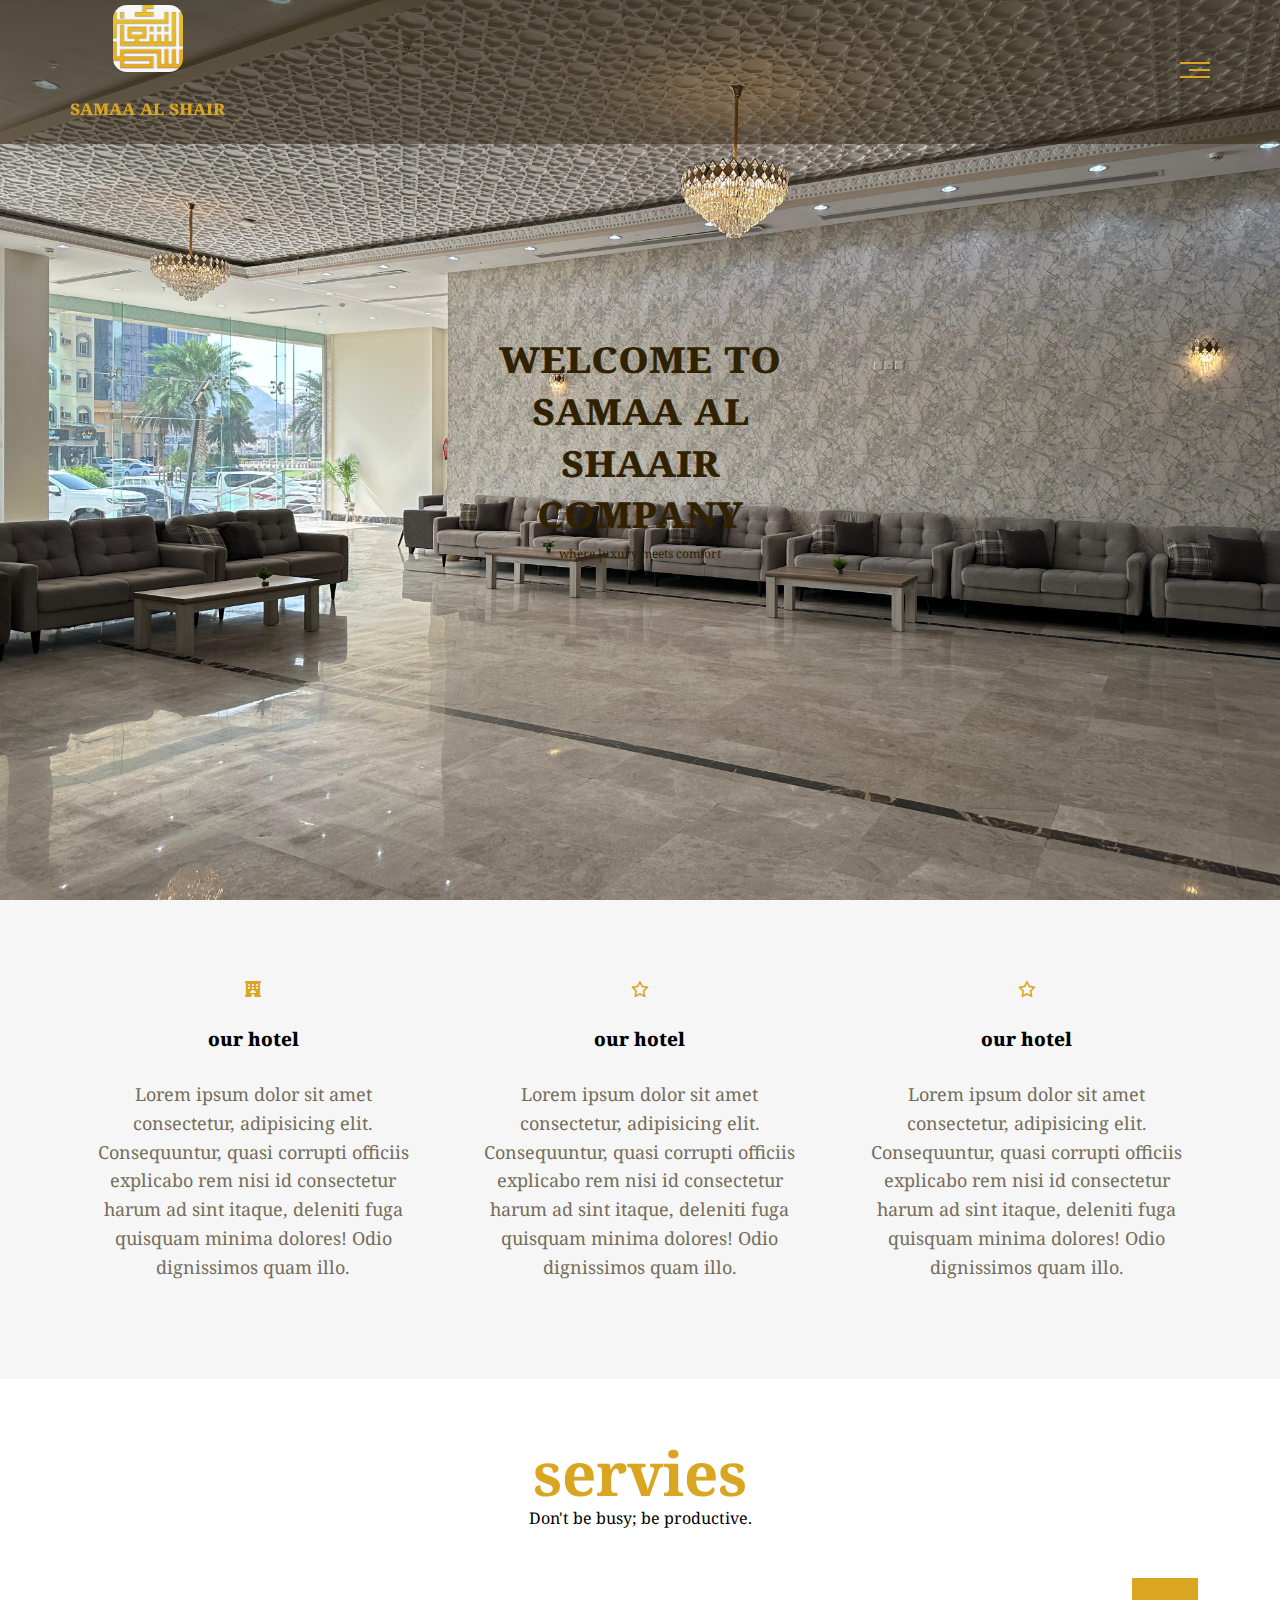
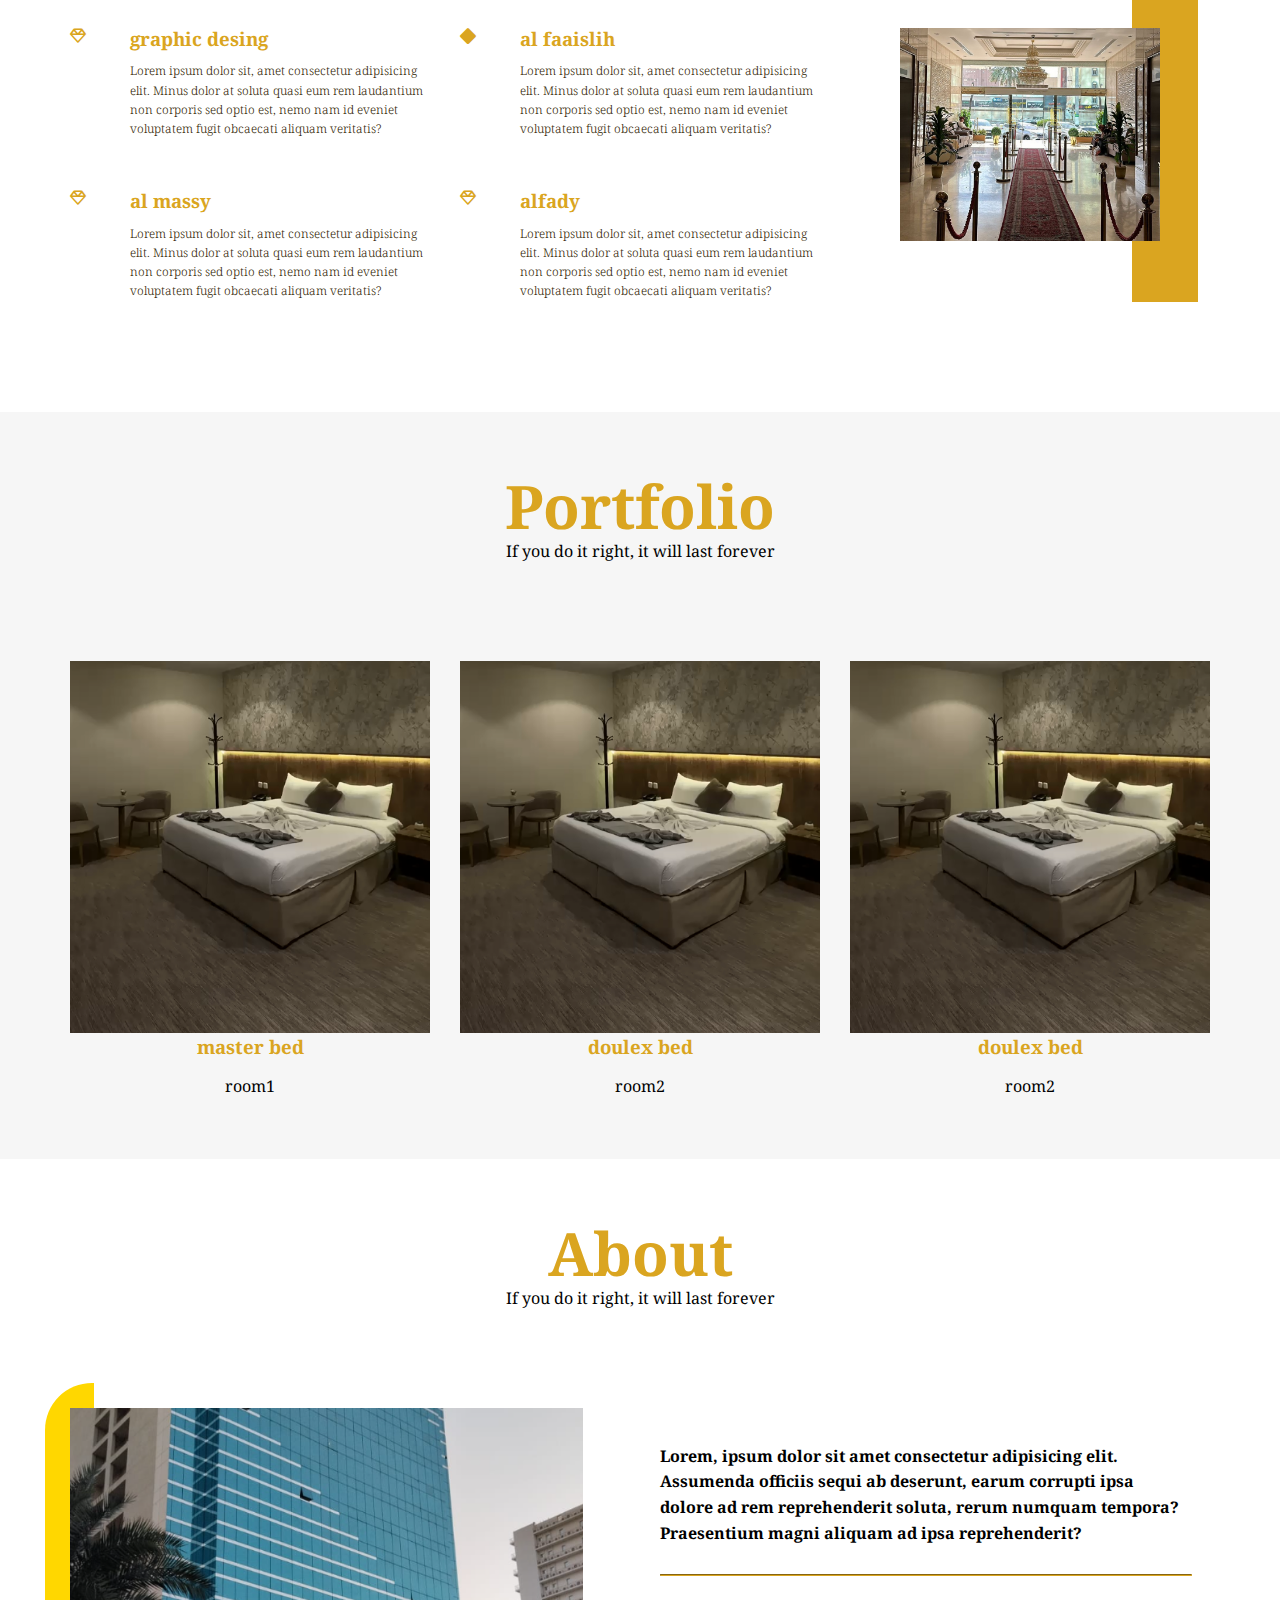
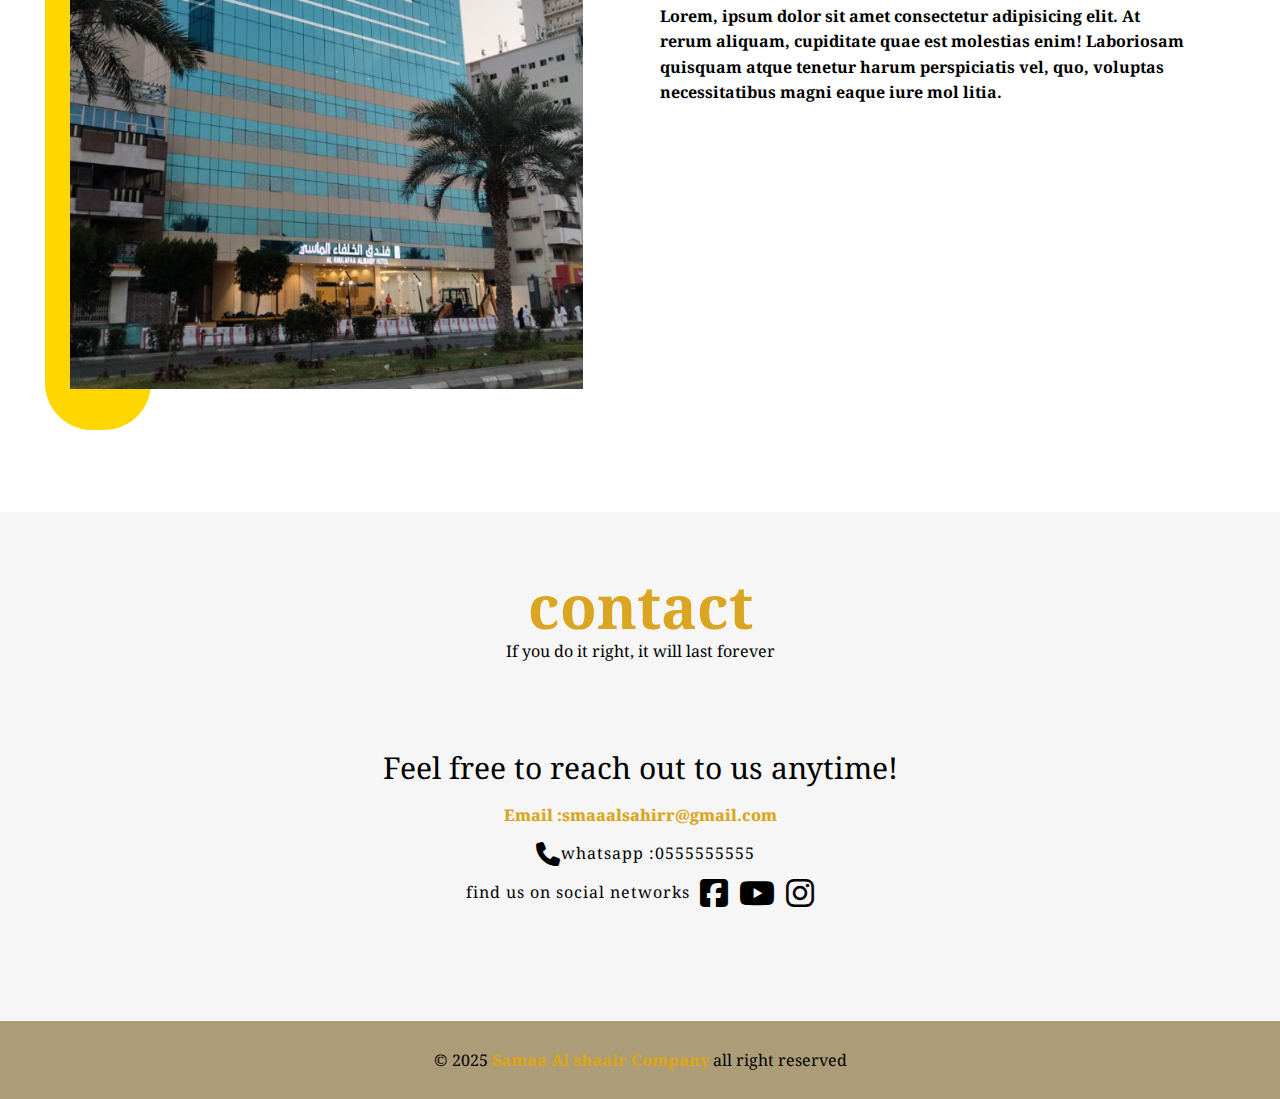
<file: select.html>
<!DOCTYPE html>
<html lang="en">

<head>
    <meta charset="UTF-8">
    <meta name="viewport" content="width=device-width, initial-scale=1.0">
    <title><template></template></title>
    <!-- maine telmpate css file  -->
    <!-- render all elmentes normally -->
    <link rel="stylesheet" href="./css/normaliz.css">
    <!-- googel font -->
    <link rel="preconnect" href="https://fonts.googleapis.com">
    <link
        href="https://fonts.googleapis.com/css2?family=Inria+Serif:ital,wght@0,300;0,400;0,700;1,300;1,400;1,700&family=Noto+Serif:ital,wght@0,100..900;1,100..900&display=swap"
        rel="stylesheet" />
    <!-- font awesome librery -->
    <link rel="stylesheet" href="./css/all.min.css">
    <link rel="stylesheet" href="css/css.css">

</head>

<body>
    <!-- start header -->
    <div class="header">
        <div class="container">
            <div class="logo-text">
                <a href="select.html" class="logo">
                    <img src="imgs/logo.jpg" alt="logo">
                    <p>samaa al shair</p>
                </a>
            </div>
            <div class="links">
                <span class="icon">
                    <span></span>
                    <span></span>
                    <span></span>
                </span>
                <ul>
                    <li><a href="#home">Home</a></li>
                    <li><a href="#about">About</a></li>
                    <li><a href="#our-hotel">Our Hotel</a></li>
                    <li><a href="#services">services</a></li>
                    <li><a href="#contact">Contact</a></li>
                </ul>
            </div>
        </div>
    </div>
    <!-- end header -->
    <!-- start landing section -->
    <div class="landing" id="home">
        <div class="intero-text">
            <h1>Welcome to Samaa Al Shaair Company</h1>
            <p>where luxury meets comfort</p>

        </div>
    </div>
    <!-- end landing section -->
    <!-- start features -->
    <div class="features" id="our-hotel">
        <div class="container grid-3">
            <div class="feat">
                <i class="fa-solid fa-hotel"></i>
                <h3> our hotel</h3>
                <p>Lorem ipsum dolor sit amet consectetur, adipisicing elit. Consequuntur, quasi corrupti officiis
                    explicabo rem nisi id consectetur harum ad sint itaque, deleniti fuga quisquam minima dolores! Odio
                    dignissimos quam illo.</p>
            </div>
            <div class="feat">
                <i class="fa-regular fa-star"></i>
                <h3> our hotel</h3>
                <p>Lorem ipsum dolor sit amet consectetur, adipisicing elit. Consequuntur, quasi corrupti officiis
                    explicabo rem nisi id consectetur harum ad sint itaque, deleniti fuga quisquam minima dolores! Odio
                    dignissimos quam illo.</p>
            </div>
            <div class="feat">
                <i class="fa-regular fa-star"></i>
                <h3> our hotel</h3>
                <p>Lorem ipsum dolor sit amet consectetur, adipisicing elit. Consequuntur, quasi corrupti officiis
                    explicabo rem nisi id consectetur harum ad sint itaque, deleniti fuga quisquam minima dolores! Odio
                    dignissimos quam illo.</p>
            </div>
        </div>
    </div>
    <!-- end features -->
    <!-- servcies -->
    <div class="services" id="services">
        <div class="container ">
            <h2 class="special-heading">servies</h2>
            <p>Don't be busy; be productive.</p>
            <div class="services-content grid-3">
                <div class="col">
                    <!-- start service1 -->
                    <div class="serv">
                        <i class="fa-regular fa-gem"></i>
                        <div class="text">
                            <h3>graphic desing</h3>
                            <p>Lorem ipsum dolor sit, amet consectetur adipisicing elit. Minus dolor at soluta quasi eum
                                rem laudantium non corporis sed optio est, nemo nam id eveniet voluptatem fugit
                                obcaecati aliquam veritatis?</p>
                        </div>
                    </div>
                    <!-- end service1 -->
                    <!-- start services -->
                    <div class="serv">
                        <i class="fa-regular fa-gem"></i>
                        <div class="text">
                            <h3>al massy</h3>
                            <p>Lorem ipsum dolor sit, amet consectetur adipisicing elit. Minus dolor at soluta quasi eum
                                rem laudantium non corporis sed optio est, nemo nam id eveniet voluptatem fugit
                                obcaecati aliquam veritatis?</p>
                        </div>
                    </div>
                    <!-- end services -->
                </div>
                <div class="col">
                    <!-- start service-->
                    <div class="serv">
                        <i class="fa-solid fa-diamond"></i>
                        <div class="text">
                            <h3>al faaislih</h3>
                            <p>Lorem ipsum dolor sit, amet consectetur adipisicing elit. Minus dolor at soluta quasi eum
                                rem laudantium non corporis sed optio est, nemo nam id eveniet voluptatem fugit
                                obcaecati aliquam veritatis?</p>
                        </div>
                    </div>
                    <!-- end services -->
                    <!-- start service -->
                    <div class="serv">
                        <i class="fa-regular fa-gem"></i>
                        <div class="text">
                            <h3>alfady</h3>
                            <p>Lorem ipsum dolor sit, amet consectetur adipisicing elit. Minus dolor at soluta quasi eum
                                rem laudantium non corporis sed optio est, nemo nam id eveniet voluptatem fugit
                                obcaecati aliquam veritatis?</p>
                        </div>
                    </div>
                    <!-- end service -->
                </div>
                <div class="image">
                    <img src="./imgs/re.jpeg" alt="">
                </div>
            </div>
        </div>
    </div>
    <!-- servies -->
    <!-- portfolio -->
    <div class="portfolio">
        <div class="container">
            <h2 class="special-heading">Portfolio</h2>
            <p>If you do it right, it will last forever</p>
            <div class="portfolio-content grid-3">
                <div class="beds">
                    <img src="./imgs/big bed.png" alt="">
                    <div class="info">
                        <h3>master bed</h3>
                        <p>room1 </p>
                    </div>
                </div>
                <!-- --------------- -->
                <div class="beds">
                    <img src="./imgs/big bed.png" alt="">
                    <div class="info">
                        <h3>doulex bed</h3>
                        <p>room2 </p>
                    </div>
                </div>
                <!-- ----------- -->
                <div class="beds">
                    <img src="./imgs/big bed.png" alt="">
                    <div class="info">
                        <h3>doulex bed</h3>
                        <p>room2 </p>
                    </div>
                </div>
                <!-- ----- -->
            </div>
        </div>
    </div>
    <!-- portfolio -->
    <!-- about -->
    <div class="about" id="about">
        <div class="container">
            <h2 class="special-heading">About</h2>
            <p>If you do it right, it will last forever</p>
            <div class="about-content grid-3">
                <div class="image">
                    <img src="./imgs/Screenshot 2025-04-02 201549.png" alt="">
                </div>
                <div class="text">
                    <p>Lorem, ipsum dolor sit amet consectetur adipisicing elit. Assumenda officiis sequi ab deserunt,
                        earum corrupti ipsa dolore ad rem reprehenderit soluta, rerum numquam tempora? Praesentium magni
                        aliquam ad ipsa reprehenderit?
                    </p>
                    <hr>
                    <p>Lorem, ipsum dolor sit amet consectetur adipisicing elit. At rerum aliquam, cupiditate quae est
                        molestias enim! Laboriosam quisquam atque tenetur harum perspiciatis vel, quo, voluptas
                        necessitatibus magni eaque iure mol litia.</p>
                </div>
            </div>
        </div>
    </div>
    <!-- about -->
    <!-- contact -->
    <div class="contact" id="contact">
        <div class="container ">
            <h2 class="special-heading ">contact</h2>
            <p>If you do it right, it will last forever</p>
            <div class="info">
                <p class="label">Feel free to reach out to us anytime!</p>
                <a href="smaaalsahirr@gmail.com?subject=contact" class="link">Email :smaaalsahirr@gmail.com</a>
                <div class="phone">
                    <i class="fa-solid fa-phone fa-xl"></i>
                    whatsapp :0555555555
                </div>
                <div class="social">
                    find us on social networks
                    <i class="fa-brands fa-square-facebook fa-2xl">
                    </i> <i class="fa-brands fa-youtube fa-2xl"></i>
                    <i class="fa-brands fa-instagram fa-2xl"></i>
                </div>
            </div>

        </div>
    </div>
    </div>
    <!-- contact -->
    <!-- <footer> -->
    <div class="footer">
        &copy; 2025 <span> Samaa Al shaair Company</span> all right reserved
    </div>
    <!-- </footer> -->

</html>
</file>
<file: css/css.css>
/* start variables */
:root {
    --main-color: goldenrod;
    --second-color: #302201;
    --section-padding: 60px;
    --section-background: #f6f6f6;
}

html {
    scroll-behavior: smooth;
}

/* end variables */
/* start components */

.special-heading {
    font-size: 60px;
    margin: 0;
    text-align: center;
    color: var(--main-color);
}

.special-heading+p {
    font-size: 16px;
    text-align: center;
    color: var(--sacond-color);
    margin: 1px;

}

.grid-3 {
    display: grid;
    grid-template-columns: repeat(auto-fill, minmax(300px, 1fr));
}

/* end components */
/* start global rules   */
* {
    -webkit-box-sizing: border-box;
    -moz-box-sizing: border-box;
    box-sizing: border-box;

}

body {
    font-family: "Noto Serif", serif;

}

.container {
    padding-left: 15px;
    padding-right: 15px;
    margin-left: auto;
    margin-right: auto;
}

/* Small screen breakpoint */
@media (min-width:768px) {
    .container {
        width: 750px;
    }
}

/* medium */
@media (min-width:992px) {
    .container {
        width: 970px;
    }
}

/* Large screen breakpoint */
@media (min-width:1200px) {
    .container {
        width: 1170px;
    }
}

/* end global rules */
/* start header */
.header {
    padding: 5px;
    position: fixed;
    top: 0;
    left: 0;
    width: 100%;
    z-index: 1000;
    background-color: #29200b7a;
}

.header .container {
    display: flex;
    justify-content: space-between;
    align-items: center;
}

.logo-text {
    display: flex;
    flex-direction: column;
    align-items: center;
    font-weight: bold;
    font-size: 20px;
    color: var(--main-color);
    text-align: center;
    font-variant-caps: all-petite-caps;
    margin: 5;
}

.logo img {
    top: 5px;
    width: 70px;
    border-radius: 20%;
}

.logo p {
    margin: 1;
    transition: none;
}

.logo {
    text-decoration: none;
    color: inherit;
    text-align: center;
    gap: 10px;
}

.header .logo:hover img {
    transform: scale(0.9) rotate(360deg);
    transition: all 3.2s ease-in-out;
}

.header .links {
    position: relative;
}

.header .links:hover .icon span:nth-child(2) {
    width: 100%;
}

.header .links .icon {
    width: 30px;
    display: flex;
    flex-wrap: wrap;
    justify-content: flex-end;
}

.header .links .icon span {
    background-color: var(--main-color);
    margin-bottom: 5px;
    justify-content: flex-end;
}

.header .links .icon span:first-child {
    height: 2px;
    width: 100%;
}

.header .links .icon span:nth-child(2) {
    height: 2px;
    width: 70%;
}

.header .links .icon span:last-child {
    height: 2px;
    width: 100%;
}

.header .links ul {
    background-color: #f6f6f6;
    padding: 0;
    margin: 0px;
    position: absolute;
    LIST-STYLE: NONE;
    right: 0;
    min-width: 200px;
    top: calc(100% + 15px);
    display: none;
    z-index: 1;
}

.header .links:hover ul {
    display: block;
}

/* This pseudo-element can be used for decorative purposes or to add a visual indicator above the dropdown menu */
.header .links ul::before {
    content: "";
    border-width: 10px;
    border-style: solid;
    border-color: transparent transparent #f6f6f6 transparent;
    position: absolute;
    right: 5px;
    top: -19px;
}

.header .links ul li a {
    display: block;
    padding: 15px;
    text-decoration: none;
    color: var(--main-color);
    transition: 0.3s;
}

.header .links ul li a:hover {
    padding-left: 25px;
}

.header .links ul li:not(:last-child) a {
    border-bottom: 1px solid #daa52024;
}

/* end header */
/* start landing section */
.landing {
    background-image: url(../imgs/rec.jpeg );
    background-size: cover;
    height: 100vh;
    display: flex;
}

.landing .intero-text {
    position: absolute;
    top: 50%;
    left: 50%;
    transform: translate(-50%, -50%);
    text-align: center;
    width: 320px;
    max-width: 100%;
}


.landing .intero-text h1 {
    margin: 0%;
    font-weight: bold;
    font-size: 45px;
    color: var(--main-color);
    text-align: center;
    font-variant-caps: all-petite-caps;
    color: #302201;
}

.landing .intero-text p {
    font-size: 12px;
    line-height: 0.8;
    color: #302201;

}

/* end landing section */
/* features */
.features {
    padding-top: var(--section-padding);
    padding-bottom: var(--section-padding);
    background-color: var(--section-background);
}

.features .container {

    grid-gap: 20px;

}

.features .feat {
    padding: 20px;
    text-align: center;
}

.features .feat i {
    color: var(--main-color);
}

.features .feat h3 {
    font-weight: 800;
    margin: 30px 0;
}

.features .feat P {
    line-height: 1.6;
    color: #756d5a;
    font-size: 18px;
}

/* features */
/* services */
.services {
    padding-top: var(--section-padding);
    padding-bottom: var(--section-padding);
}

.services .services-content {
    grid-gap: 30px;
    margin-top: 100px;
}

/* .image img {

    width: 100%;
} */

.services .services-content .serv {
    display: flex;
    margin-bottom: 40px;
}

@media (max-width: 767px) {
    .image img {
        width: 100%;
    }

    .services .services-content .serv {
        flex-direction: column;
        text-align: center;
    }

    ;
}


.services .services-content .serv i {
    color: var(--main-color);
    flex-basis: 60px;

}

.services .services-content .serv .text {
    flex: 1;

}

.services .services-content .serv .text h3 {
    margin: 0;
    color: var(--main-color);

}

.services .services-content .serv .text p {
    font-size: 12px;
    line-height: 1.6;
    color: var(--second-color);
    font-weight: 300;
}

.services .services-content .image {
    text-align: center;
    position: relative;
}

.services .services-content .image::before {
    content: "";
    background-color: var(--main-color);
    width: 66px;
    height: 100%;
    top: -50px;
    position: absolute;
    right: 12px;
    z-index: -1;

}

@media (max-width: 1200px) and (min-width: 767px) {
    .services .services-content .image::before {
        display: none;
    }

    .services .services-content .image {
        display: none;
    }

    .about .about-content .image::after {
        display: none;
    }
}

@media (max-width:767px) {
    .services .services-content .image::before {
        content: "";
        background-color: var(--main-color);
        width: 40px;
        height: 135%;
        top: -44px;
        position: absolute;
        right: 42px;
        z-index: -1;
    }
}


.services .services-content .image img {
    width: 260px;
}

/* services */
/* portfolio*/

.portfolio {
    padding-top: var(--section-padding);
    padding-bottom: var(--section-padding);
    background-color: var(--section-background);

}

.portfolio .portfolio-content {
    grid-gap: 30px;
    margin-top: 100px;

}

.portfolio .portfolio-content .beds {
    align-items: center;
}


.portfolio .portfolio-content .beds img {
    max-width: 100%;
}

.portfolio .portfolio-content .beds .info {
    padding: 20 px;
    text-align: center;
}

.portfolio .portfolio-content .beds .info h3 {
    color: var(--main-color);
    margin: 0;
}

.portfolio .portfolio-content .beds .info p {
    color: var(--sacond-color);
    line-height: 1.6;
    margin-bottom: 0px;
}

@media (max-width: 767px) {
    .portfolio .portfolio-content .beds {
        flex-direction: column;
        text-align: center;
    }
}

/* portfolio*/
/* about */
.about {
    padding-top: var(--section-padding);
    padding-bottom: calc(var(--section-padding) + 60px);

}

.about .about-content {
    margin-top: 100px;
    display: flex;
    flex-wrap: wrap;
    justify-content: space-between;
}

@media(max-width : 991px) {
    .about .about-content {
        align-items: center;
        flex-direction: column;
    }

    .about .about-content .image::after {
        display: none;
    }

    .about .about-content .image {
        width: 100%;
    }
}

.image img {
    width: 90%;
}

.about .about-content .image {
    position: relative;
    width: 50%;
}



.about .about-content .image::after {
    content: "";
    position: absolute;
    width: 57px;
    height: 585px;
    border-left: 49px solid gold;
    border-bottom: 62px solid gold;
    border-radius: 47px;
    left: -25px;
    top: -25px;
    z-index: -1;
}


.about .about-content .text {
    flex: 1;
    padding: 20px;
}

.about .about-content .text p:first-of-type {
    font-weight: bold;
    line-height: 1.6;
    margin-bottom: 20px;
    color: var(--sacond-color);
}

.about .about-content .text hr {
    width: 100%;
    border-radius: 20px;
    border-color: var(--main-color);
    display: inline-block;

}

.about .about-content .text p:last-of-type {
    font-weight: bold;
    line-height: 1.6;
    margin-bottom: 20px;
    color: var(--sacond-color);
}

@media (max-width: 767px) {


    .about .about-content .image::after {
        display: none;
    }

    .about .about-content .image {
        width: 100%;
    }

    .about .about-content {
        text-align: center;
    }
}

/* about */
/* contact */

.contact {
    padding-top: var(--section-padding);
    padding-bottom: var(--section-padding);
    background-color: var(--section-background);

}

.contact .info {
    padding-top: var(--section-padding);
    padding-bottom: var(--section-padding);
    background-color: var(--section-background);
    text-align: center;
}

.contact .info .label {
    font-size: 30px;
    color: var(--sacond-color);
    font-weight: 800px;
    margin-bottom: 20px;

}

.contact .info .link {

    display: block;
    font-weight: 800;
    color: var(--main-color);
    font-size: 30;
    text-decoration: none;

}

.contact .info .social {
    display: flex;
    margin-top: 20px;
    font-size: 16px;
    justify-content: center;
    letter-spacing: 1px;

}

.contact .info .social i {
    margin-left: 10px;
    color: var(--sacond-color);
    margin-top: 10px;
}


.contact .info .phone {
    display: flex;
    margin-top: 20px;
    font-size: 16px;
    justify-content: center;
    letter-spacing: 1px;
}

.contact .info .phone i {
    margin-left: 10px;
    color: var(--sacond-color);
    margin-top: 10px;
}

/* contact */
/* footer */
.footer {
    background-color: #64460088;
    padding: 30px 30px;
    text-align: center;
    color: var(--sacond-color);
}

.footer span {
    font-weight: 800;
    color: var(--main-color);
}

/* footer */
</file>
<file: css/normaliz.css>
/*! normalize.css v8.0.1 | MIT License | github.com/necolas/normalize.css */

/* Document
   ========================================================================== */

/**
 * 1. Correct the line height in all browsers.
 * 2. Prevent adjustments of font size after orientation changes in iOS.
 */

html {
    line-height: 1.15;
    /* 1 */
    -webkit-text-size-adjust: 100%;
    /* 2 */
}

/* Sections
   ========================================================================== */

/**
 * Remove the margin in all browsers.
 */

body {
    margin: 0;
}

/**
 * Render the `main` element consistently in IE.
 */

main {
    display: block;
}

/**
 * Correct the font size and margin on `h1` elements within `section` and
 * `article` contexts in Chrome, Firefox, and Safari.
 */

h1 {
    font-size: 2em;
    margin: 0.67em 0;
}

/* Grouping content
   ========================================================================== */

/**
 * 1. Add the correct box sizing in Firefox.
 * 2. Show the overflow in Edge and IE.
 */

hr {
    box-sizing: content-box;
    /* 1 */
    height: 0;
    /* 1 */
    overflow: visible;
    /* 2 */
}

/**
 * 1. Correct the inheritance and scaling of font size in all browsers.
 * 2. Correct the odd `em` font sizing in all browsers.
 */

pre {
    font-family: monospace, monospace;
    /* 1 */
    font-size: 1em;
    /* 2 */
}

/* Text-level semantics
   ========================================================================== */

/**
 * Remove the gray background on active links in IE 10.
 */

a {
    background-color: transparent;
}

/**
 * 1. Remove the bottom border in Chrome 57-
 * 2. Add the correct text decoration in Chrome, Edge, IE, Opera, and Safari.
 */

abbr[title] {
    border-bottom: none;
    /* 1 */
    text-decoration: underline;
    /* 2 */
    text-decoration: underline dotted;
    /* 2 */
}

/**
 * Add the correct font weight in Chrome, Edge, and Safari.
 */

b,
strong {
    font-weight: bolder;
}

/**
 * 1. Correct the inheritance and scaling of font size in all browsers.
 * 2. Correct the odd `em` font sizing in all browsers.
 */

code,
kbd,
samp {
    font-family: monospace, monospace;
    /* 1 */
    font-size: 1em;
    /* 2 */
}

/**
 * Add the correct font size in all browsers.
 */

small {
    font-size: 80%;
}

/**
 * Prevent `sub` and `sup` elements from affecting the line height in
 * all browsers.
 */

sub,
sup {
    font-size: 75%;
    line-height: 0;
    position: relative;
    vertical-align: baseline;
}

sub {
    bottom: -0.25em;
}

sup {
    top: -0.5em;
}

/* Embedded content
   ========================================================================== */

/**
 * Remove the border on images inside links in IE 10.
 */

img {
    border-style: none;
}

/* Forms
   ========================================================================== */

/**
 * 1. Change the font styles in all browsers.
 * 2. Remove the margin in Firefox and Safari.
 */

button,
input,
optgroup,
select,
textarea {
    font-family: inherit;
    /* 1 */
    font-size: 100%;
    /* 1 */
    line-height: 1.15;
    /* 1 */
    margin: 0;
    /* 2 */
}

/**
 * Show the overflow in IE.
 * 1. Show the overflow in Edge.
 */

button,
input {
    /* 1 */
    overflow: visible;
}

/**
 * Remove the inheritance of text transform in Edge, Firefox, and IE.
 * 1. Remove the inheritance of text transform in Firefox.
 */

button,
select {
    /* 1 */
    text-transform: none;
}

/**
 * Correct the inability to style clickable types in iOS and Safari.
 */

button,
[type="button"],
[type="reset"],
[type="submit"] {
    appearance: button;
    -webkit-appearance: button;
}

/**
 * Remove the inner border and padding in Firefox.
 */

button::-moz-focus-inner,
[type="button"]::-moz-focus-inner,
[type="reset"]::-moz-focus-inner,
[type="submit"]::-moz-focus-inner {
    border-style: none;
    padding: 0;
}

/**
 * Restore the focus styles unset by the previous rule.
 */

button:-moz-focusring,
[type="button"]:-moz-focusring,
[type="reset"]:-moz-focusring,
[type="submit"]:-moz-focusring {
    outline: 1px dotted ButtonText;
}

/**
 * Correct the padding in Firefox.
 */

fieldset {
    padding: 0.35em 0.75em 0.625em;
}

/**
 * 1. Correct the text wrapping in Edge and IE.
 * 2. Correct the color inheritance from `fieldset` elements in IE.
 * 3. Remove the padding so developers are not caught out when they zero out
 *    `fieldset` elements in all browsers.
 */

legend {
    box-sizing: border-box;
    /* 1 */
    color: inherit;
    /* 2 */
    display: table;
    /* 1 */
    max-width: 100%;
    /* 1 */
    padding: 0;
    /* 3 */
    white-space: normal;
    /* 1 */
}

/**
 * Add the correct vertical alignment in Chrome, Firefox, and Opera.
 */

progress {
    vertical-align: baseline;
}

/**
 * Remove the default vertical scrollbar in IE 10+.
 */

textarea {
    overflow: auto;
}

/**
 * 1. Add the correct box sizing in IE 10.
 * 2. Remove the padding in IE 10.
 */

[type="checkbox"],
[type="radio"] {
    box-sizing: border-box;
    /* 1 */
    padding: 0;
    /* 2 */
}

/**
 * Correct the cursor style of increment and decrement buttons in Chrome.
 */

[type="number"]::-webkit-inner-spin-button,
[type="number"]::-webkit-outer-spin-button {
    height: auto;
}

/**
 * 1. Correct the odd appearance in Chrome and Safari.
 * 2. Correct the outline style in Safari.
 */

[type="search"] {
    appearance: textfield;
    -webkit-appearance: textfield;
    /* 1 */
    outline-offset: -2px;
    /* 2 */
}

/**
 * Remove the inner padding in Chrome and Safari on macOS.
 */

[type="search"]::-webkit-search-decoration {
    -webkit-appearance: none;
}

/**
 * 1. Correct the inability to style clickable types in iOS and Safari.
 * 2. Change font properties to `inherit` in Safari.
 */

::-webkit-file-upload-button {
    -webkit-appearance: button;
    /* 1 */
    font: inherit;
    /* 2 */
}

/* Interactive
   ========================================================================== */

/*
 * Add the correct display in Edge, IE 10+, and Firefox.
 */

details {
    display: block;
}

/*
 * Add the correct display in all browsers.
 */

summary {
    display: list-item;
}

/* Misc
   ========================================================================== */

/**
 * Add the correct display in IE 10+.
 */

template {
    display: none;
}

/**
 * Add the correct display in IE 10.
 */

[hidden] {
    display: none;
}
</file>
